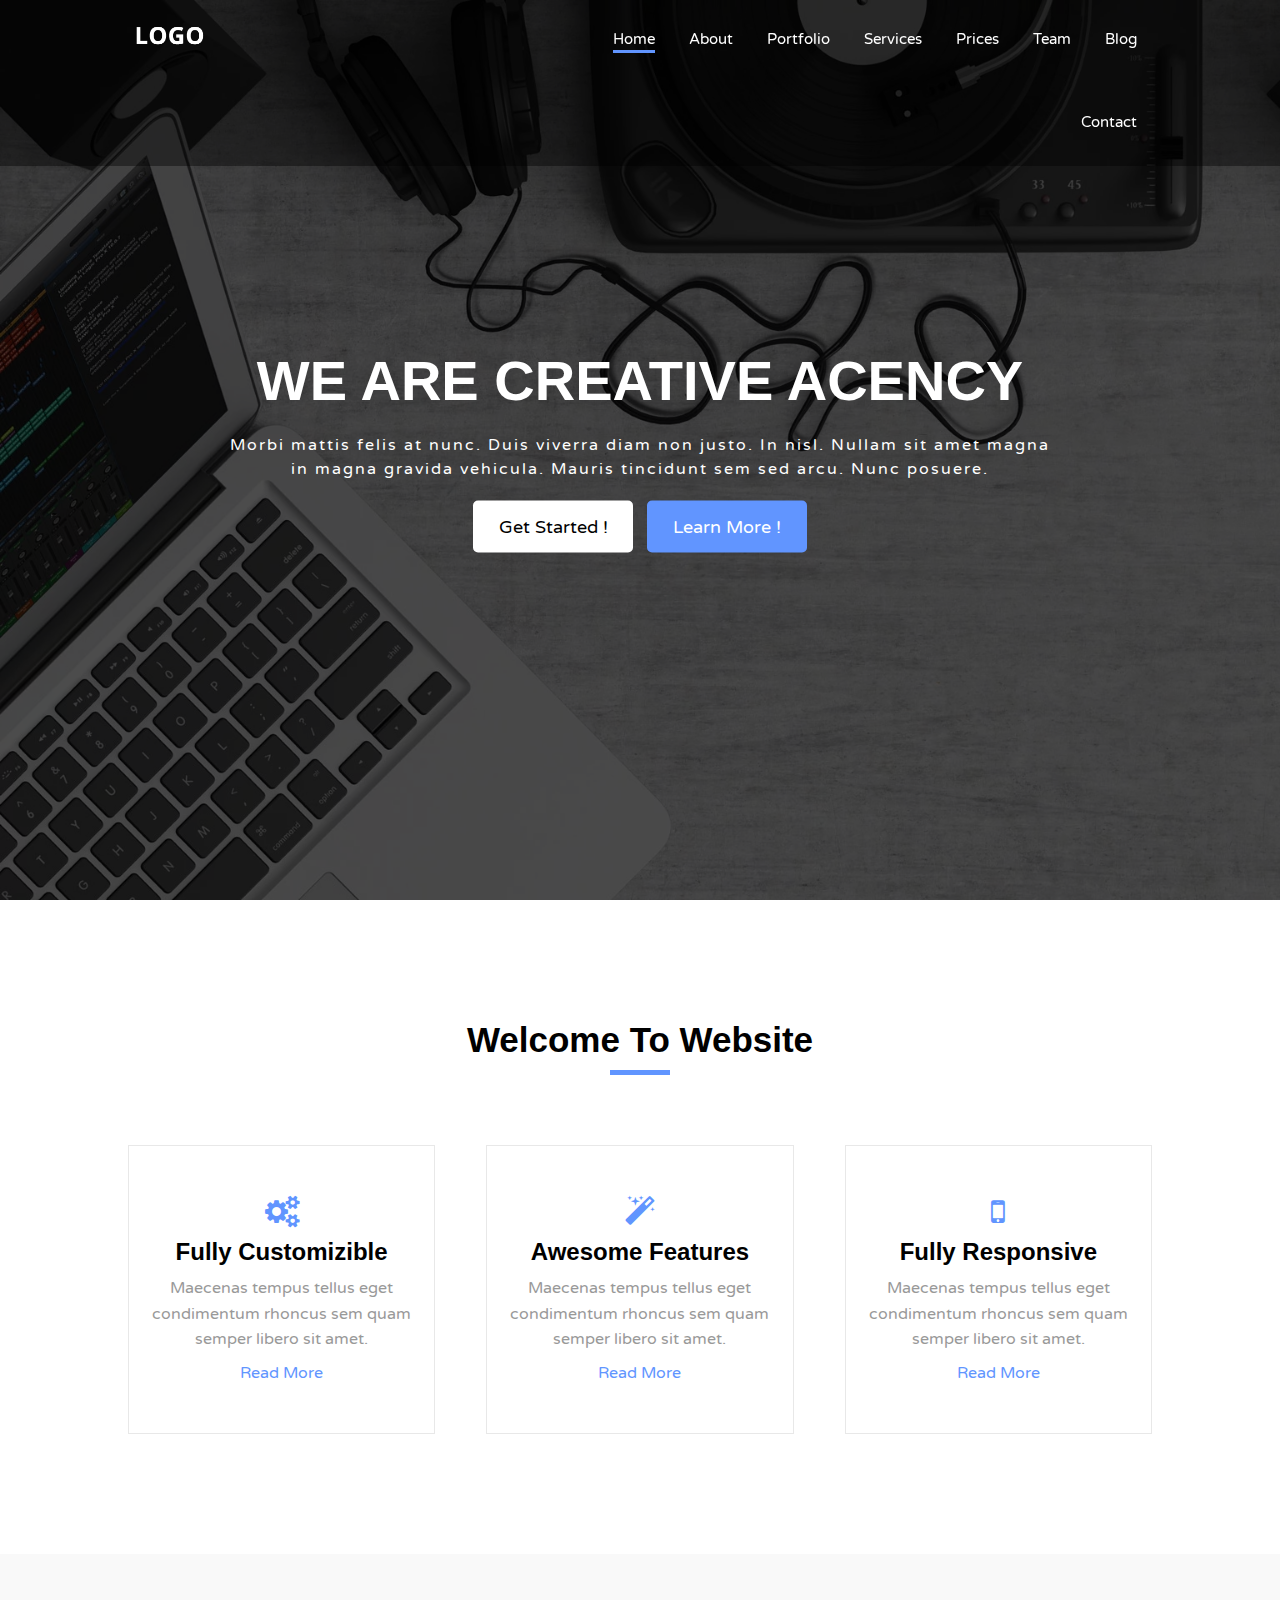
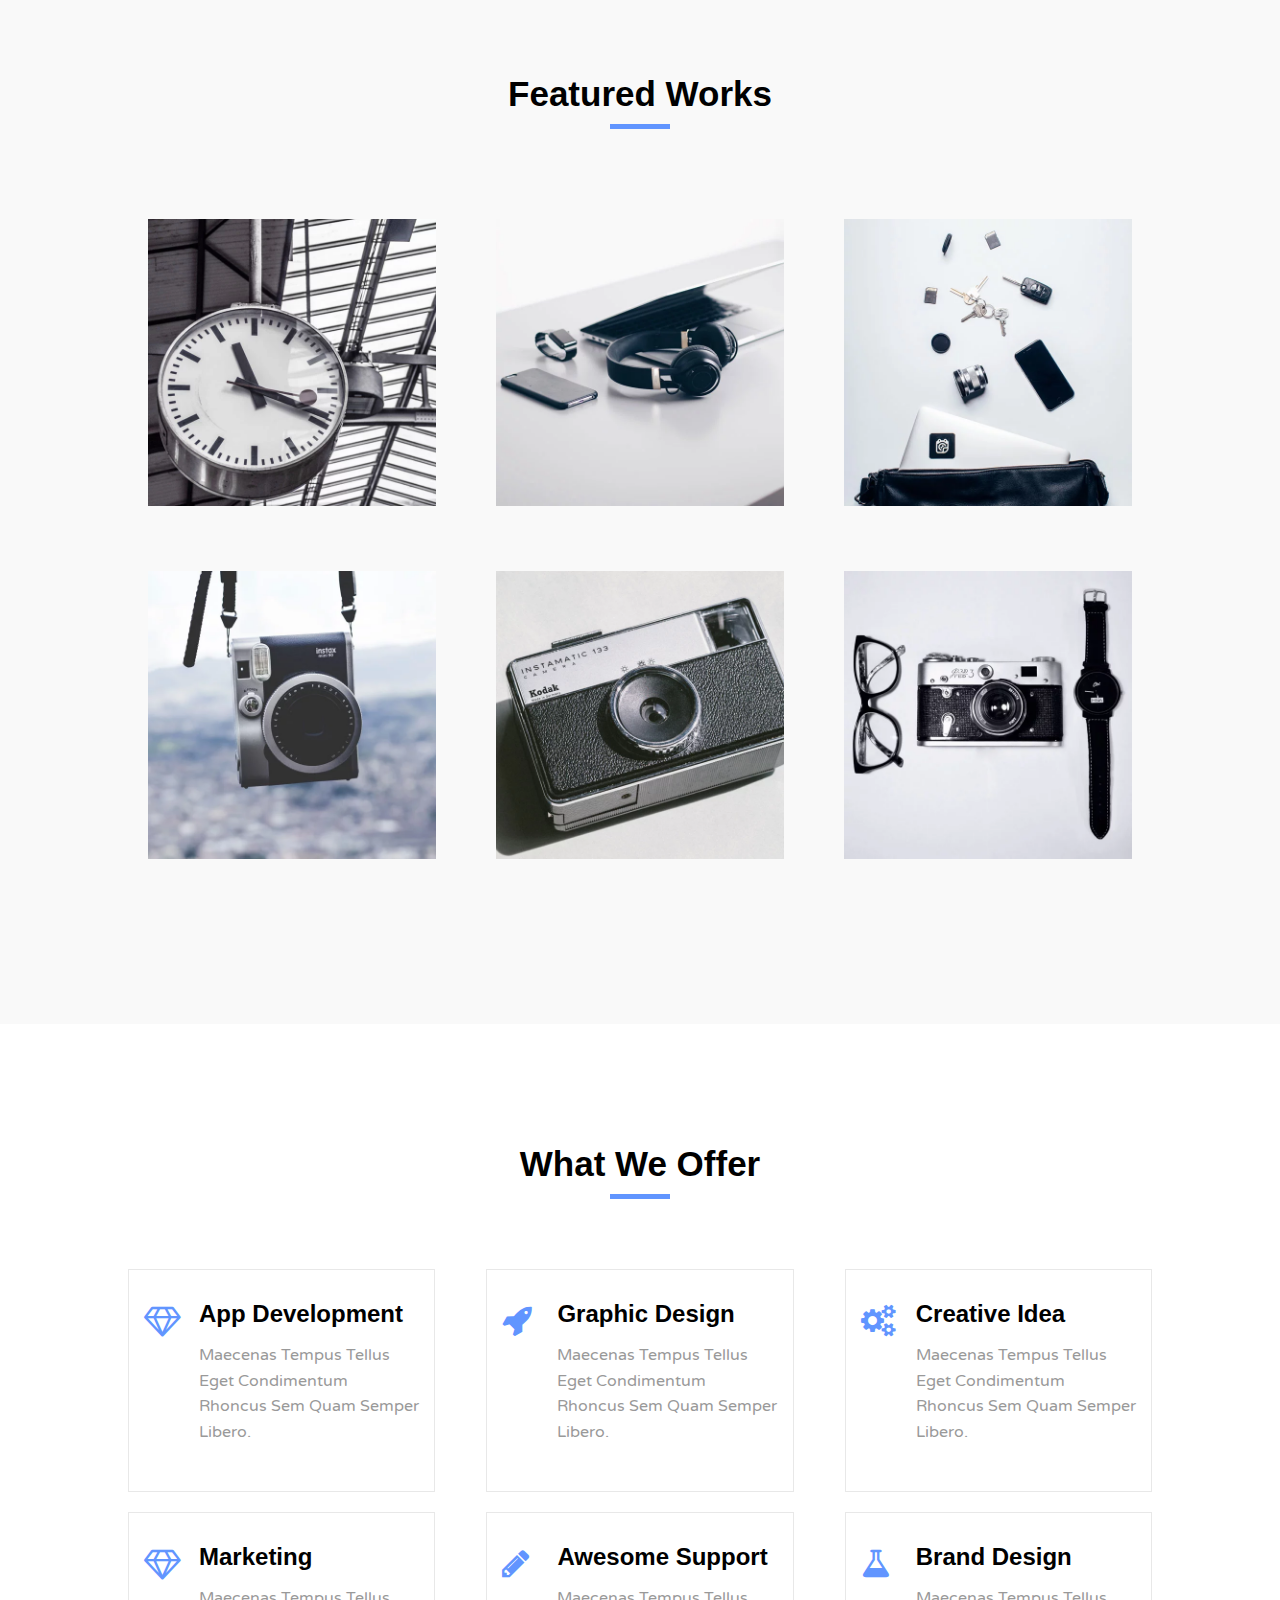
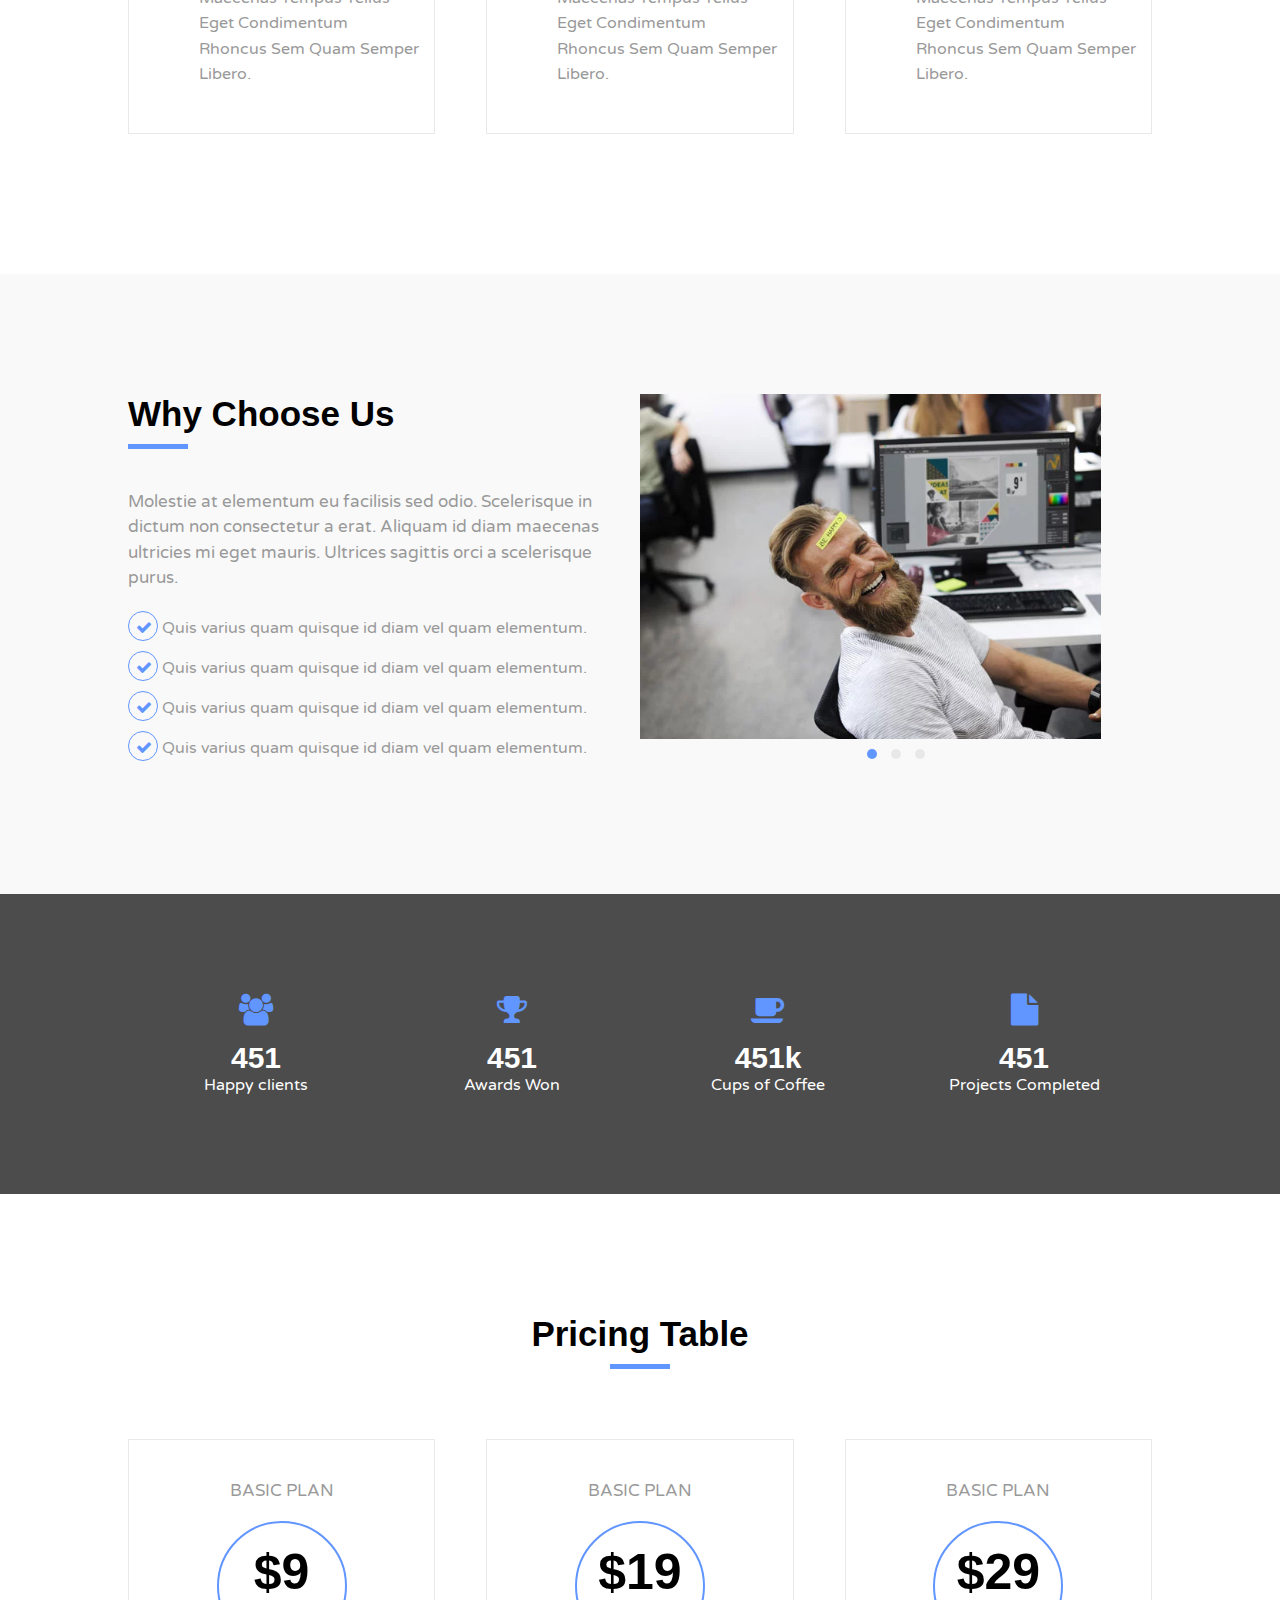
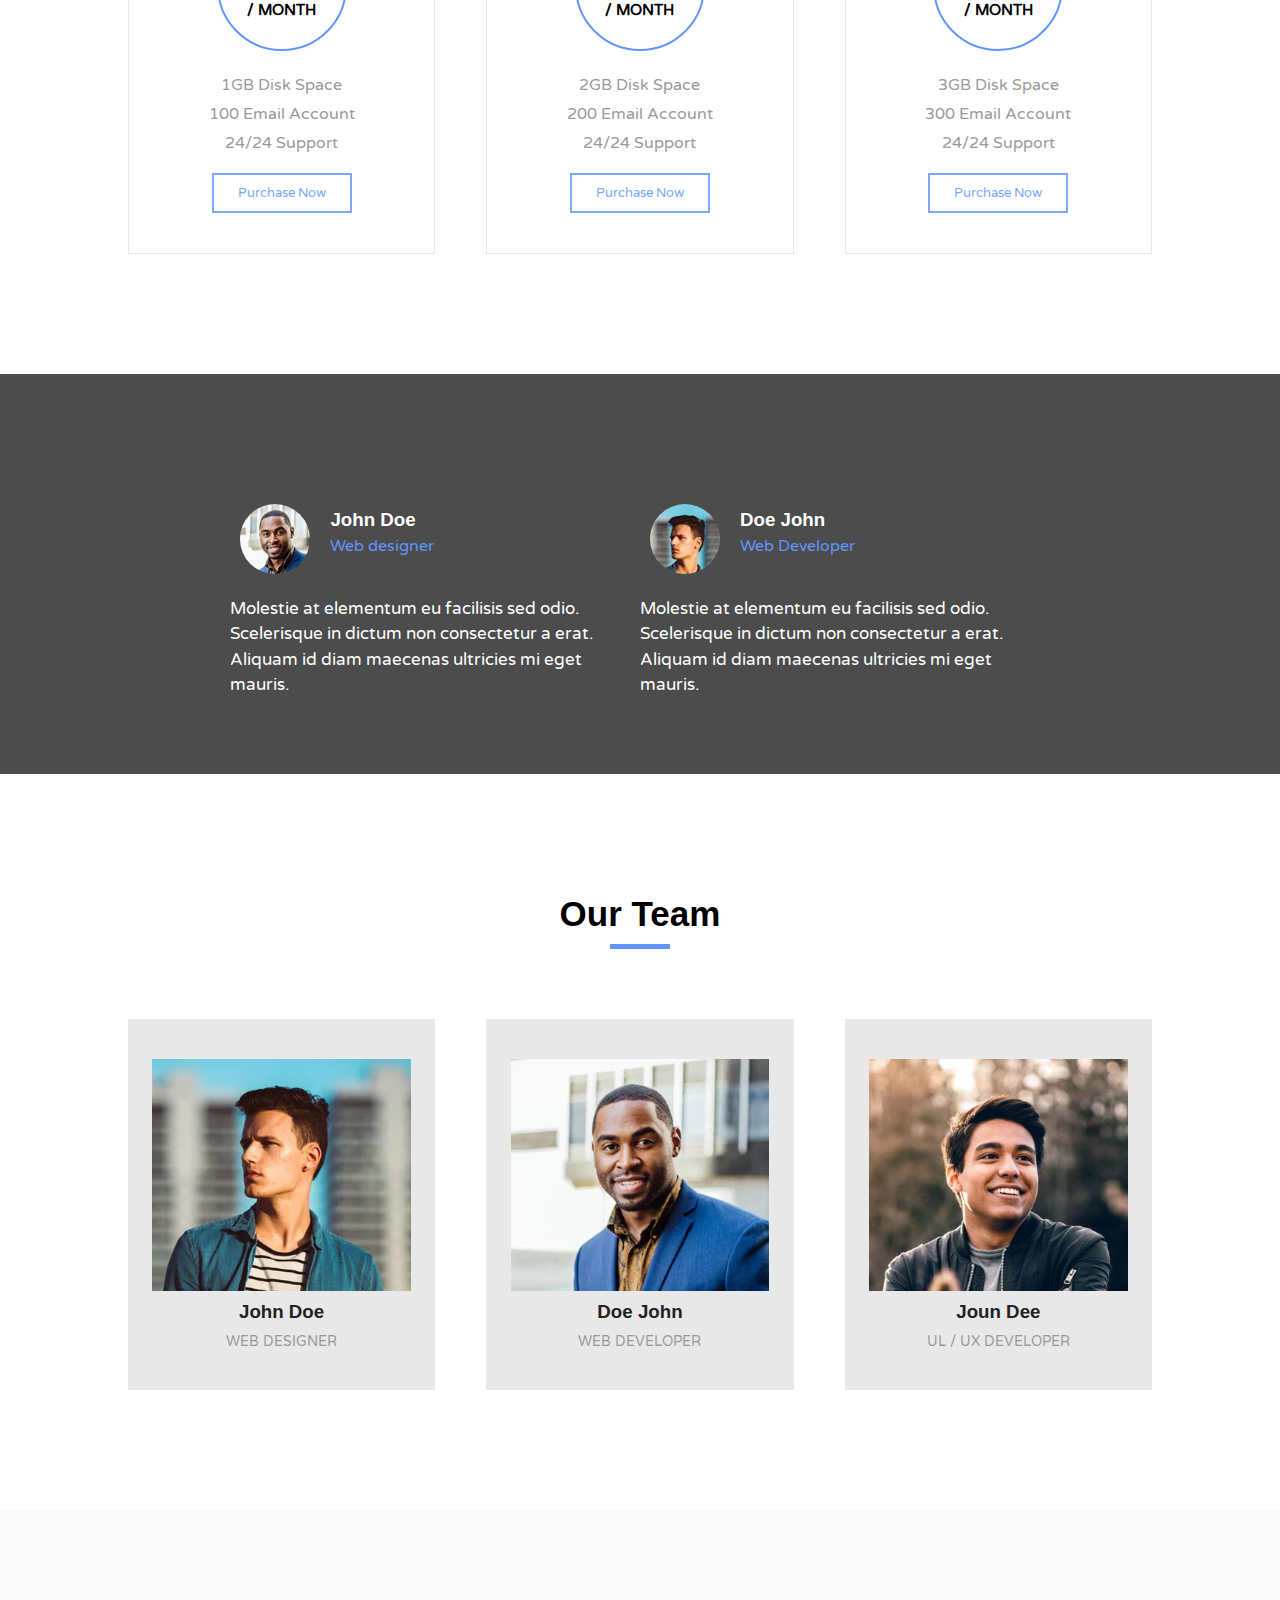
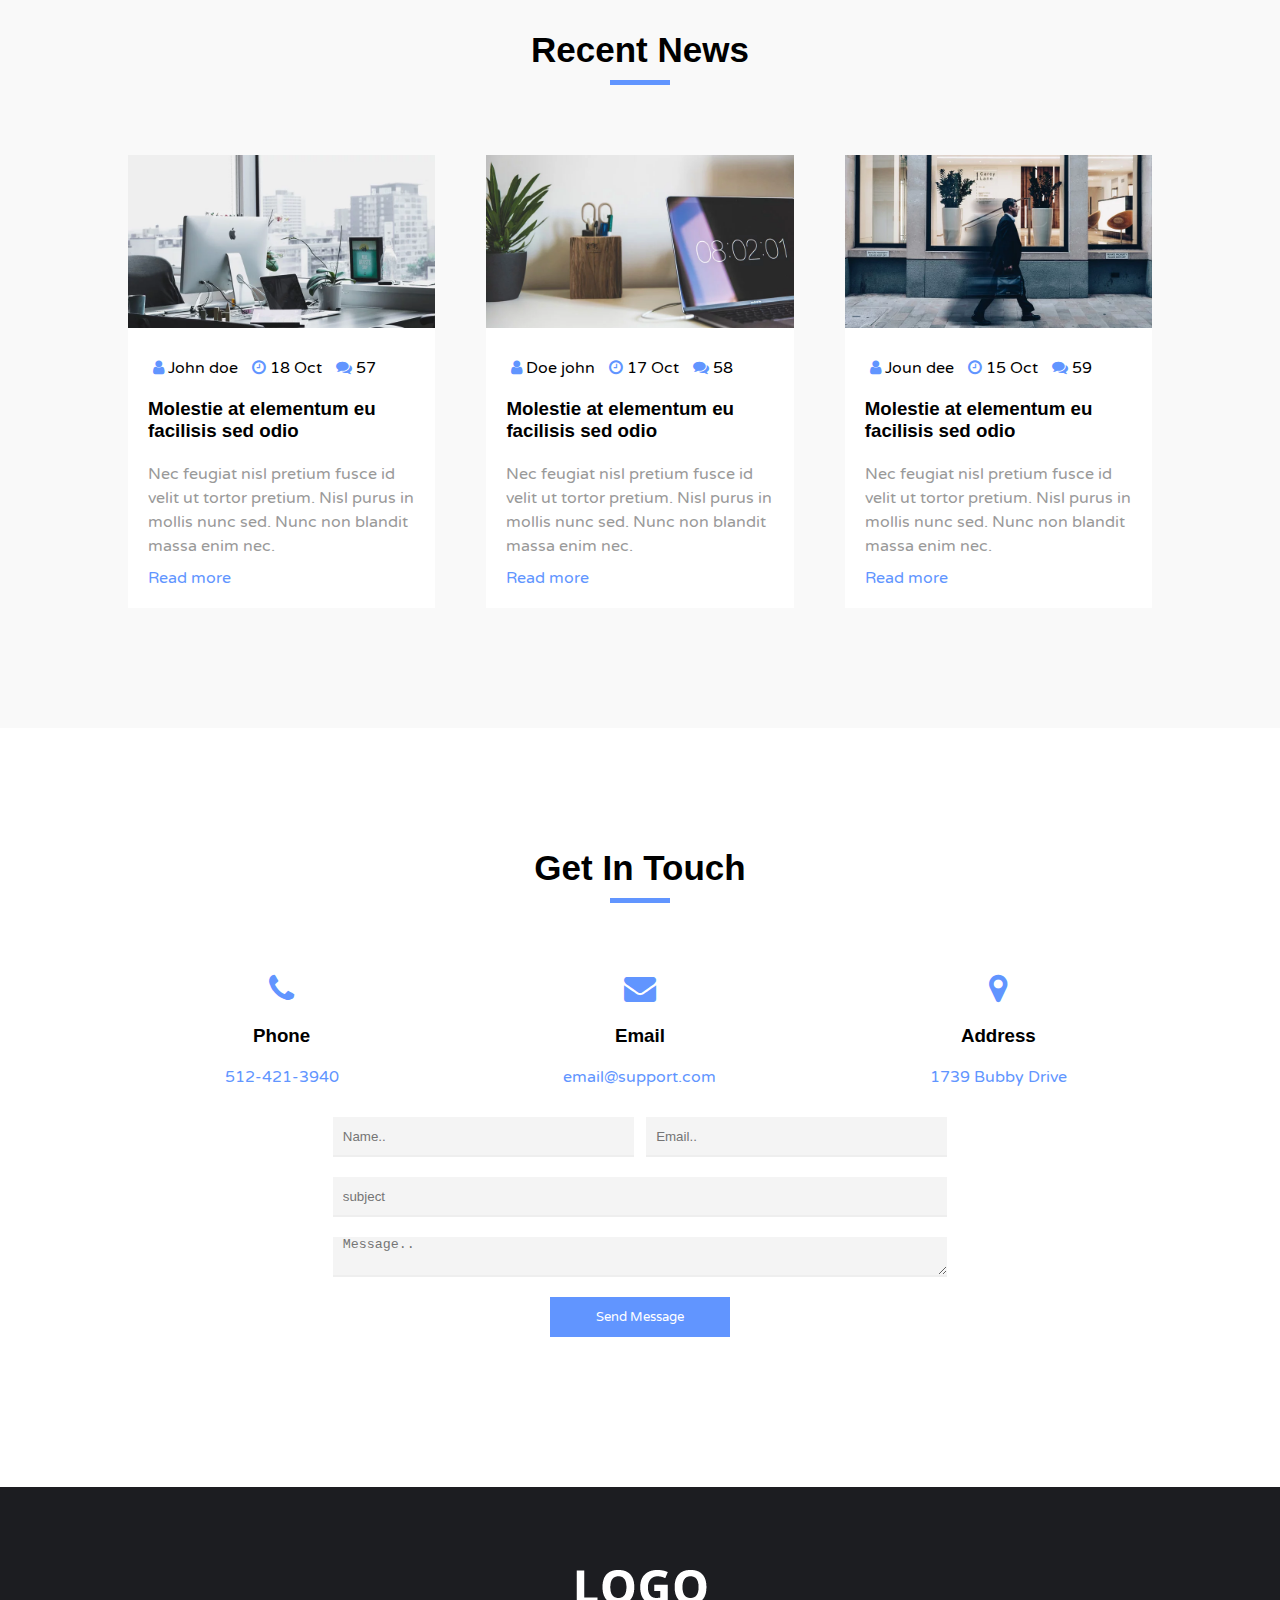
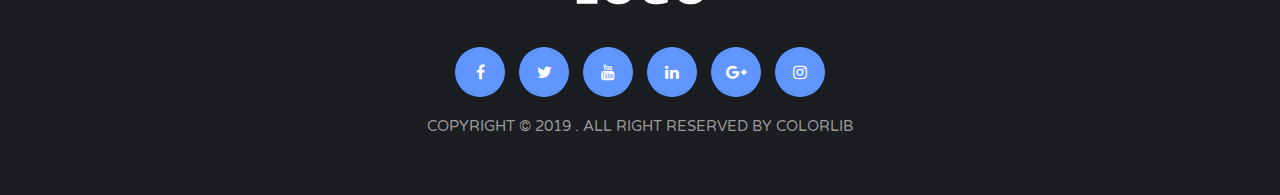
<file: index.html>
<html>
    <head>
        <meta charset="utf-8">
        <meta name="keywords" content="" />
        <meta name="description" content="" />
        <title> LOGO </title>

        <!-- Font -->
        <link href="https://fonts.googleapis.com/css?family=Varela+Round&display=swap" rel="stylesheet">
        
        <!-- Css Files -->
        <link rel="stylesheet" href="css/font-awesome.min.css">
        <link rel="stylesheet" href="css/service.css">
        <link rel="stylesheet" href="css/offer.css">
        <link rel="stylesheet" href="css/style.css">
        <link rel="stylesheet" href="css/utils.css">
    </head>

    <body>

        <!-- Header -->
        <div class="header">
            <div class="container">
                <div class="header-content">
                    <div class="logo">
                        <img src="images/logo-alt.webp" alt="Logo Image" draggable="false">
                    </div>
                    <ul class="nav">
                        <li class="dropdown"> <a href="#" class="active">Home</a>
                            <ul class="dropdown-menu">
                                <li> <a href="ultra.html">Ultra Profile</a> </li></ul></li>
                        <li> <a href="#1">About</a> </li>
                        <li> <a href="#2">Portfolio</a> </li>
                        <li> <a href="#3">Services</a> </li>
                        <li> <a href="#4">Prices</a> </li>
                        <li> <a href="#5">Team</a> </li>
                        <li> <a href="#6">Blog</a> </li>
                        <li> <a href="#7">Contact</a> </li>
                    </ul>
                    <div class="clear"></div>
                </div>
            </div>
        </div>

        <!-- Home Section -->
        <div class="home">
            <div class="overlay">
                <div class="home-content">

                    <h1 class="title"> we are creative acency </h1>
                    <p class="home-desc">
                        Morbi mattis felis at nunc. Duis viverra diam non justo. In nisl. Nullam sit amet magna in magna gravida vehicula. Mauris tincidunt sem sed arcu. Nunc posuere.
                    </p>
                    <button class="btn btn-start hover-opacity">Get Started !</button>
                    <button class="btn btn-learn hover-opacity">Learn More !</button>

                </div>
            </div>
        </div>

        <!-- About Section -->
        <div id="1" class="about pd-y">
            <div class="section-header mg-b-20 ">
                <h2 class="section-title mg-b-10">welcome to website</h2>
                <span class="line"></span>
            </div>

            <div class="container">
                <div class="about-content">
                    <div class="about-item ltr-effect">
                        <i class="icon fa fa-cogs fa-2x"></i>
                        <h2 class="about-item-title">fully customizible</h2>
                        <p class="about-item-desc">
                            Maecenas tempus tellus eget condimentum rhoncus sem quam semper libero sit amet.
                        </p>
                        <a href="#" class="about-item-link">read more</a>
                    </div>
                    <div class="about-item ltr-effect mg">
                        <i class="icon fa fa-magic fa-2x"></i>
                        <h2 class="about-item-title">awesome features</h2>
                        <p class="about-item-desc">
                            Maecenas tempus tellus eget condimentum rhoncus sem quam semper libero sit amet.
                        </p>
                        <a href="#" class="about-item-link">read more</a>
                    </div>
                    <div class="about-item ltr-effect">
                        <i class="icon fa fa-mobile fa-2x"></i>
                        <h2 class="about-item-title">fully responsive</h2>
                        <p class="about-item-desc">
                            Maecenas tempus tellus eget condimentum rhoncus sem quam semper libero sit amet.
                        </p>
                        <a href="#" class="about-item-link">read more</a>
                    </div>
                </div>
            </div>
        </div>

        <!-- Portfolio Section -->
        <div id="2" class="portfolio pd-y bg-gray">
            <div class="section-header mg-b-20 ">
                <h2 class="section-title mg-b-10">featured works</h2>
                <span class="line"></span>
            </div>

            <div class="container">
                <div class="portfolio-content">
                    <div class="portfolio-item">
                        <img src="images/work/work1.webp" alt="">

                        <div class="layer-content">
                            <div class="layer-info">
                                <span class="category">category</span>
                                <h3 class="layer-content-title">Lorem, ipsum dolor.</h3>
                                <a href="#"><i class="fa fa-edit"></i></a>
                                <a href="#"><i class="fa fa-search"></i></a>
                            </div>
                        </div>
                    </div>
                    <div class="portfolio-item mg">
                        <img src="images/work/work2.webp" alt="">
                        <div class="layer-content">
                            <div class="layer-info">
                                <span class="category">category</span>
                                <h3 class="layer-content-title">Lorem, ipsum dolor.</h3>
                                <a href="#"><i class="fa fa-edit"></i></a>
                                <a href="#"><i class="fa fa-search"></i></a>
                            </div>
                        </div>
                    </div>
                    <div class="portfolio-item">
                        <img src="images/work/work3.webp" alt="">
                        <div class="layer-content">
                            <div class="layer-info">
                                <span class="category">category</span>
                                <h3 class="layer-content-title">Lorem, ipsum dolor.</h3>
                                <a href="#"><i class="fa fa-edit"></i></a>
                                <a href="#"><i class="fa fa-search"></i></a>
                            </div>
                        </div>
                    </div>
                    <div class="portfolio-item">
                        <img src="images/work/work4.webp" alt="">
                        <div class="layer-content">
                            <div class="layer-info">
                                <span class="category">category</span>
                                <h3 class="layer-content-title">Lorem, ipsum dolor.</h3>
                                <a href="#"><i class="fa fa-edit"></i></a>
                                <a href="#"><i class="fa fa-search"></i></a>
                            </div>
                        </div>
                    </div>
                    <div class="portfolio-item mg">
                        <img src="images/work/work5.webp" alt="">
                        <div class="layer-content">
                            <div class="layer-info">
                                <span class="category">category</span>
                                <h3 class="layer-content-title">Lorem, ipsum dolor.</h3>
                                <a href="#"><i class="fa fa-edit"></i></a>
                                <a href="#"><i class="fa fa-search"></i></a>
                            </div>
                        </div>
                    </div>
                    <div class="portfolio-item">
                        <img src="images/work/work6.webp" alt="">
                        <div class="layer-content">
                            <div class="layer-info">
                                <span class="category">category</span>
                                <h3 class="layer-content-title">Lorem, ipsum dolor.</h3>
                                <a href="#"><i class="fa fa-edit"></i></a>
                                <a href="#"><i class="fa fa-search"></i></a>
                            </div>
                        </div>
                    </div>
                </div>
            </div>
        </div>

        <!-- Offer Section -->
        <div class="offer pd-y">
            <div class="section-header mg-b-20">
                <h2 class="section-title mg-b-10">what we offer</h2>
                <span class="line"></span>
            </div>
            <div class="container">
                <div class="offer-content">
                    <div class="offer-item ltr-effect">
                        <i class="icon fa fa-diamond fa-2x"></i>
                        <h2 class="offer-item-title">app development</h2>
                        <p class="offer-item-desc"> Maecenas tempus tellus eget condimentum rhoncus sem quam semper libero.</p>
                    </div>
                    <div class="offer-item mg ltr-effect">
                        <i class="icon fa fa-rocket fa-2x"></i>
                        <h2 class="offer-item-title">graphic design</h2>
                        <p class="offer-item-desc"> Maecenas tempus tellus eget condimentum rhoncus sem quam semper libero.</p>
                    </div>
                    <div class="offer-item ltr-effect">
                        <i class="icon fa fa-cogs fa-2x"></i>
                        <h2 class="offer-item-title">creative idea</h2>
                        <p class="offer-item-desc"> Maecenas tempus tellus eget condimentum rhoncus sem quam semper libero.</p>
                    </div>
                    <div class="offer-item ltr-effect">
                        <i class="icon fa fa-diamond fa-2x"></i>
                        <h2 class="offer-item-title">marketing</h2>
                        <p class="offer-item-desc"> Maecenas tempus tellus eget condimentum rhoncus sem quam semper libero.</p>
                    </div>
                    <div class="offer-item mg ltr-effect">
                        <i class="icon fa fa-pencil fa-2x"></i>
                        <h2 class="offer-item-title">awesome support</h2>
                        <p class="offer-item-desc"> Maecenas tempus tellus eget condimentum rhoncus sem quam semper libero.</p>
                    </div>
                    <div class="offer-item ltr-effect">
                        <i class="icon fa fa-flask fa-2x"></i>
                        <h2 class="offer-item-title">brand design</h2>
                        <p class="offer-item-desc"> Maecenas tempus tellus eget condimentum rhoncus sem quam semper libero.</p>
                    </div>
                </div>
            </div>
        </div>

        <!-- Services Section -->
        <div id="3" class="service pd-y bg-gray">
            <div class="container">
                <div class="service-item">
                    <div class="section-header mg-b-20 ">
                        <h2 class="section-title mg-b-10">Why Choose Us</h2>
                        <span class="line"></span>
                    </div>
                    <p class="service-item-desc">
                        Molestie at elementum eu facilisis sed odio. Scelerisque in dictum non consectetur a erat. Aliquam id diam maecenas ultricies mi eget mauris. Ultrices sagittis orci a scelerisque purus.
                    </p>
                    <ul class="service-list">
                        <li> <i class="fa fa-check fa-fw"></i>   Quis varius quam quisque id diam vel quam elementum.</li>
                        <li> <i class="fa fa-check fa-fw"></i>   Quis varius quam quisque id diam vel quam elementum.</li>
                        <li> <i class="fa fa-check fa-fw"></i>   Quis varius quam quisque id diam vel quam elementum.</li>
                        <li> <i class="fa fa-check fa-fw"></i>   Quis varius quam quisque id diam vel quam elementum.</li>
                    </ul> 
                </div>
                <div class="service-item">
                    <div class="service-item-img">
                        <img src="images/about/about1.webp" alt="">
                    </div>
                    <ul class="service-bollets">
                        <li class="active"></li>
                        <li></li>
                        <li></li>
                    </ul>
                </div>
                <div class="clear"></div>
            </div>
        </div>
        
        <!-- number Section -->
        <div class="numbers">
            <div class="overlay">
                <div class="container">
                    <div class="numbers-items">
                        <div class="number-item">
                            <i class="icon fa fa-users fa-2x"></i>
                            <h3 class="number-item-title"> 451 </h3>
                            <span class="number-item-text">Happy clients</span>
                        </div>
                        <div class="number-item">
                            <i class="icon fa fa-trophy fa-2x"></i>
                            <h3 class="number-item-title"> 451 </h3>
                            <span class="number-item-text">Awards Won</span>
                        </div>
                        <div class="number-item">
                            <i class="icon fa fa-coffee fa-2x"></i>
                            <h3 class="number-item-title"> 451k </h3>
                            <span class="number-item-text">Cups of Coffee</span>
                        </div>
                        <div class="number-item">
                            <i class="icon fa fa-file fa-2x"></i>
                            <h3 class="number-item-title"> 451 </h3>
                            <span class="number-item-text">Projects Completed</span>
                        </div>
                    </div>
                </div>
            </div>
        </div>

        <!-- Pricing section -->
        <div id="4" class="pricing pd-y">
            <div class="section-header mg-b-20 ">
                <h2 class="section-title mg-b-10">pricing table</h2>
                <span class="line"></span>
            </div>
            <div class="container">
                <div class="pricing-plans">
                    <div class="pricing-item tb-effect">
                        <span class="pricing-item-text">Basic Plan</span>
                        <div class="pricint-item-permonth">
                            <h3 class="doller">$9</h3>
                            <span class="month">/ month</span>
                        </div>
                        <ul class="pricing-list">
                            <li>1GB Disk Space</li>
                            <li>100 Email Account</li>
                            <li>24/24 Support</li>
                        </ul>
                        <button class="pricing-item-purchase">Purchase Now</button>
                    </div>
                    <div class="pricing-item mg tb-effect">
                        <span class="pricing-item-text">Basic Plan</span>
                        <div class="pricint-item-permonth">
                            <h3 class="doller">$19</h3>
                            <span class="month">/ month</span>
                        </div>
                        <ul class="pricing-list">
                            <li>2GB Disk Space</li>
                            <li>200 Email Account</li>
                            <li>24/24 Support</li>
                        </ul>
                        <button class="pricing-item-purchase">Purchase Now</button>
                    </div>
                    <div class="pricing-item tb-effect">
                        <span class="pricing-item-text">Basic Plan</span>
                        <div class="pricint-item-permonth">
                            <h3 class="doller">$29</h3>
                            <span class="month">/ month</span>
                        </div>
                        <ul class="pricing-list">
                            <li>3GB Disk Space</li>
                            <li>300 Email Account</li>
                            <li>24/24 Support</li>
                        </ul>
                        <button class="pricing-item-purchase">Purchase Now</button>
                    </div>
                </div>
            </div>
        </div>

        <!-- Testimonail Section -->
        <div class="testimonail">
            <div class="overlay">
                <div class="container">
                    <div class="testimonail-content">
                        <div class="testimonail-item">
                            <div class="testimonail-toplayer">
                                <img src="images/Testimonial/perso1.webp" alt="">
                                <h3>John Doe</h3>
                                <span>Web designer</span>
                            </div>
                            <p class="testimonail-desc">
                                Molestie at elementum eu facilisis sed odio. Scelerisque in dictum non consectetur a erat. Aliquam id diam maecenas ultricies mi eget mauris.
                            </p>
                        </div>
                        <div class="testimonail-item">
                            <div class="testimonail-toplayer">
                                <img src="images/Testimonial/perso2.webp" alt="">
                                <h3>Doe John</h3>
                                <span>Web Developer</span>
                            </div>
                            <p class="testimonail-desc">
                                Molestie at elementum eu facilisis sed odio. Scelerisque in dictum non consectetur a erat. Aliquam id diam maecenas ultricies mi eget mauris.
                            </p>
                        </div> 
                    </div> 
                </div> 
            </div> 
        </div>

        <!-- Team Section-->
        <div id="5" class="team pd-y">
            <div class="section-header mg-b-20 ">
                <h2 class="section-title mg-b-10">our team</h2>
                <span class="line"></span>
            </div> 
            <div class="container">
                <div class="team-content">
                    <div class="team-item tb-effect">
                        <div class="team-img">
                            <img src="images/team/team1.webp" alt="">
                            <div class="team-overlay">
                                <a href="#"> <i class="fa fa-facebook"></i> </a>
                                <a href="#"> <i class="fa fa-twitter"></i> </a>
                                <a href="#"> <i class="fa fa-linkedin"></i> </a>
                            </div>
                        </div>
                        <div class="team-info">
                            <h3 class="team-info-title">John Doe</h3>
                            <span class="team-info-text">Web Designer</span>
                        </div>
                    </div> 
                    <div class="team-item tb-effect mg">
                        <div class="team-img">
                            <img src="images/team/team2.webp" alt="">
                            <div class="team-overlay">
                                <a href="#"> <i class="fa fa-facebook"></i> </a>
                                <a href="#"> <i class="fa fa-twitter"></i> </a>
                                <a href="#"> <i class="fa fa-linkedin"></i> </a>
                            </div>
                        </div>
                        <div class="team-info">
                            <h3 class="team-info-title">Doe John</h3>
                            <span class="team-info-text">Web Developer</span>
                        </div>
                    </div> 
                    <div class="team-item tb-effect">
                        <div class="team-img">
                            <img src="images/team/team3.webp" alt="">
                            <div class="team-overlay">
                                <a href="#"> <i class="fa fa-facebook"></i> </a>
                                <a href="#"> <i class="fa fa-twitter"></i> </a>
                                <a href="#"> <i class="fa fa-linkedin"></i> </a>
                            </div>
                        </div>
                        <div class="team-info">
                            <h3 class="team-info-title">Joun Dee</h3>
                            <span class="team-info-text">UL / UX Developer</span>
                        </div>
                    </div> 
                </div> 
            </div> 
        </div> 

        <!-- Blog Section -->
        <div id="6" class="blog pd-y bg-gray">
            <div class="section-header mg-b-20 ">
                <h2 class="section-title mg-b-10">recent news</h2>
                <span class="line"></span>
            </div>

            <div class="container">
                <div class="blog-content">
                    <div class="blog-item">
                        <div class="blog-item-img">
                            <img src="images/blog/blog1.webp" alt="">
                        </div>
                        <div class="blog-info">
                            <ul class="blog-list">
                                <li>
                                    <i class="fa fa-user"></i>
                                    John doe
                                </li>
                                <li>
                                    <i class="fa fa-clock-o"></i>
                                    18 Oct
                                </li>
                                <li>
                                    <i class="fa fa-comments"></i>
                                    57
                                </li>
                            </ul>
                            <h3 class="blog-title">Molestie at elementum eu facilisis sed odio</h3>
                            <p class="blog-desc">Nec feugiat nisl pretium fusce id velit ut tortor pretium. Nisl purus in mollis nunc sed. Nunc non blandit massa enim nec.</p>
                            <a href="#" class="blog-link">Read more</a>
                        </div> 
                    </div> 
                    <div class="blog-item mg">
                        <div class="blog-item-img">
                            <img src="images/blog/blog2.webp" alt="">
                        </div>
                        <div class="blog-info">
                            <ul class="blog-list">
                                <li>
                                    <i class="fa fa-user"></i>
                                      Doe john
                                </li>
                                <li>
                                    <i class="fa fa-clock-o"></i>
                                    17 Oct
                                </li>
                                <li>
                                    <i class="fa fa-comments"></i>
                                    58
                                </li>
                            </ul> 
                            <h3 class="blog-title">Molestie at elementum eu facilisis sed odio</h3>
                            <p class="blog-desc">Nec feugiat nisl pretium fusce id velit ut tortor pretium. Nisl purus in mollis nunc sed. Nunc non blandit massa enim nec.</p>
                            <a href="#" class="blog-link">Read more</a>
                        </div>
                    </div> 
                    <div class="blog-item">
                        <div class="blog-item-img">
                            <img src="images/blog/blog3.webp" alt="">
                        </div>
                        <div class="blog-info">
                            <ul class="blog-list">
                                <li>
                                    <i class="fa fa-user"></i>
                                    Joun dee
                                </li>
                                <li>
                                    <i class="fa fa-clock-o"></i>
                                    15 Oct
                                </li>
                                <li>
                                    <i class="fa fa-comments"></i>
                                    59
                                </li>
                            </ul> 
                            <h3 class="blog-title">Molestie at elementum eu facilisis sed odio</h3>
                            <p class="blog-desc">Nec feugiat nisl pretium fusce id velit ut tortor pretium. Nisl purus in mollis nunc sed. Nunc non blandit massa enim nec.</p>
                            <a href="#" class="blog-link">Read more</a>
                        </div> 
                    </div> 
                </div> 
            </div> 
        </div> 

        <!-- Contact Section -->
        <div id="7" class="contact pd-y">
            <div class="section-header mg-b-20 ">
                <h2 class="section-title mg-b-10">Get In Touch</h2>
                <span class="line"></span>
            </div>
            <div class="container">
                <div class="getintouch-items">
                    <div class="item">
                        <i class="fa fa-phone fa-2x"></i>
                        <h3 class="item-title">Phone</h3>
                        <span class="item-text">512-421-3940</span>
                    </div>
                    <div class="item mg">
                        <i class="fa fa-envelope fa-2x"></i>
                        <h3 class="item-title">Email</h3>
                        <span class="item-text">email@support.com</span>
                    </div>
                    <div class="item">
                        <i class="fa fa-map-marker fa-2x"></i>
                        <h3 class="item-title">Address</h3>
                        <span class="item-text">1739 Bubby Drive</span>
                    </div>
                </div>
                <form action="">
                    <div class="two-inputs">
                        <input type="text" placeholder="Name..">
                        <input type="text" placeholder="Email..">
                    </div>
                    <input type="text" placeholder="subject">
                    <textarea cols="30" rows="10" placeholder="Message.."></textarea>
                    <input type="submit" value="Send Message">
                </form>
            </div>
        </div> 
        <!-- Footer Section -->
        <div class="footer">
            <img src="images/logo-alt.webp" alt="">
            <ul class="footer-links">
                <li><a href="#" class="hover-opacity"><i class="fa fa-facebook"></i></a></li>
                <li><a href="#" class="hover-opacity"><i class="fa fa-twitter"></i></a></li>
                <li><a href="#" class="hover-opacity"><i class="fa fa-youtube"></i></a></li>
                <li><a href="#" class="hover-opacity"><i class="fa fa-linkedin"></i></a></li>
                <li><a href="#" class="hover-opacity"><i class="fa fa-google-plus"></i></a></li>
                <li><a href="#" class="hover-opacity"><i class="fa fa-instagram"></i></a></li>
            </ul>
            <p class="copyright">copyright &copy; 2019 . all right reserved by colorlib</p>
        </div>
    </body>
</html>
</file>
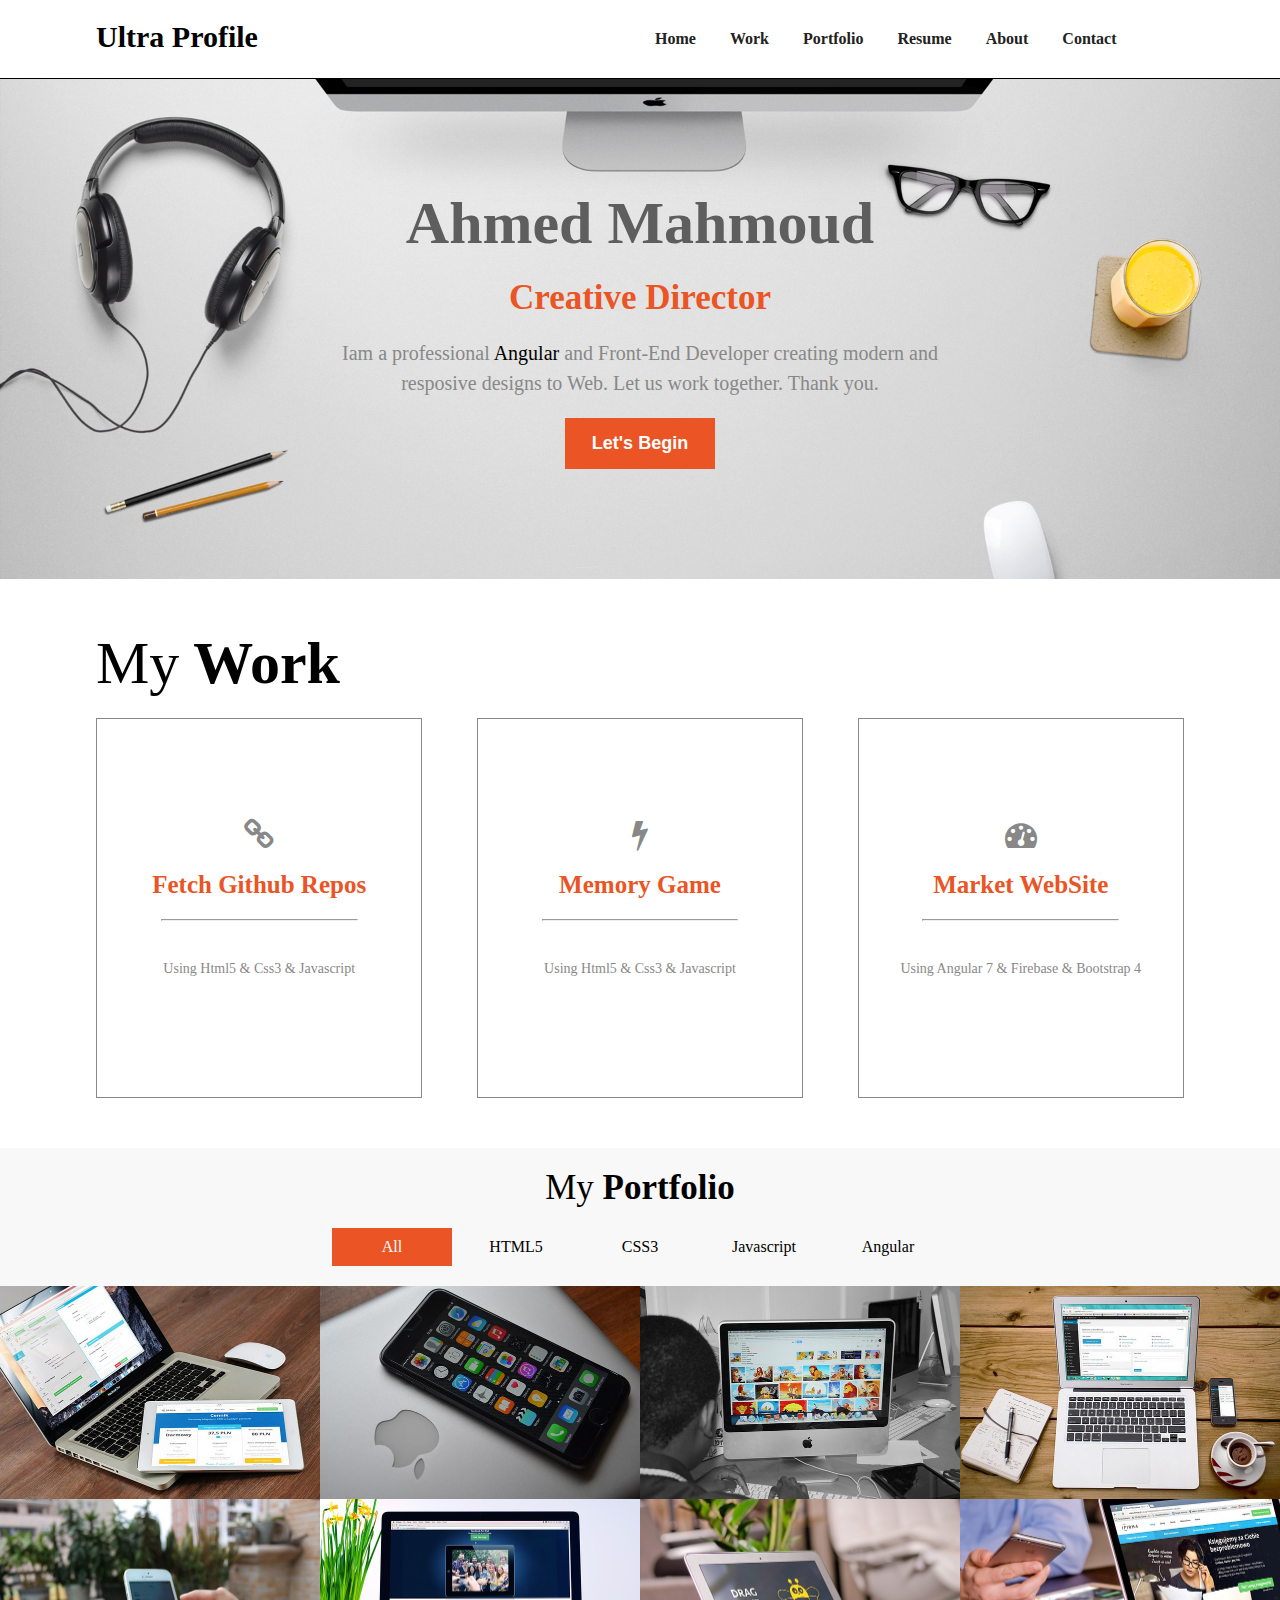
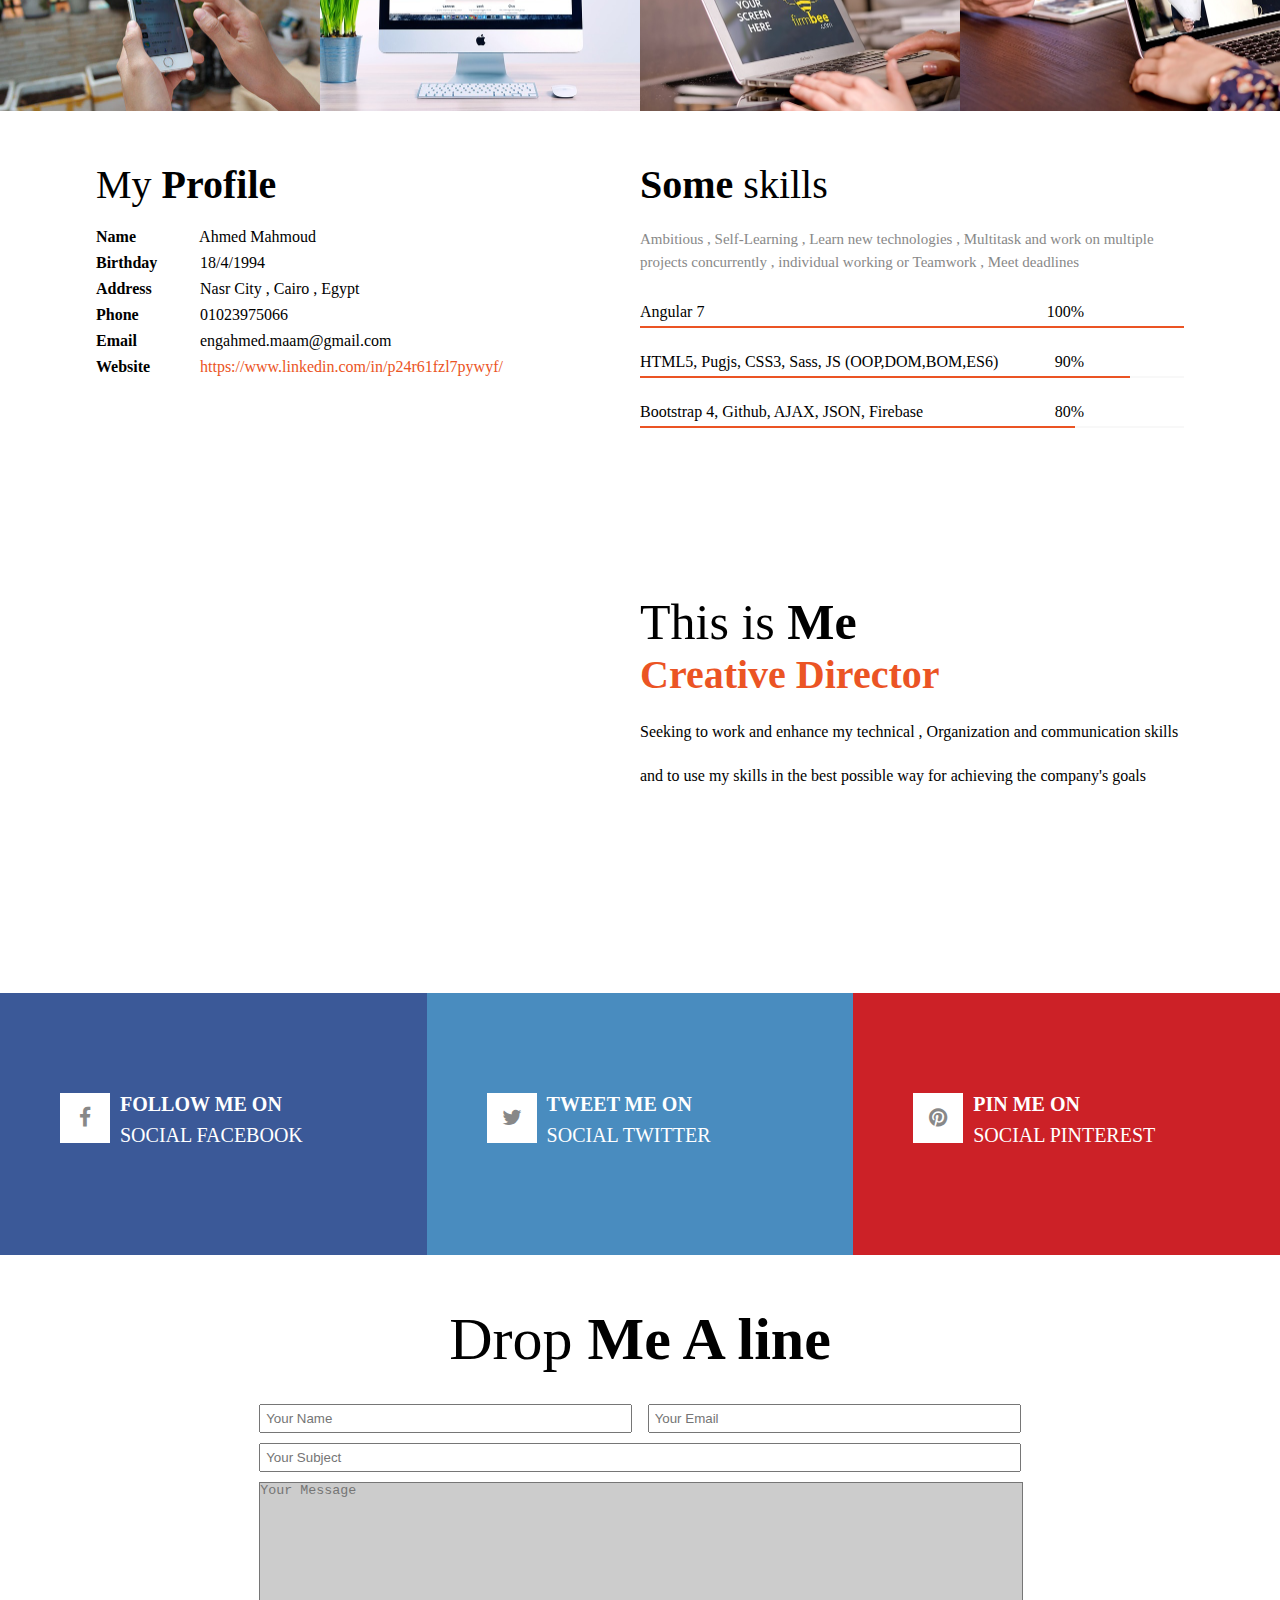
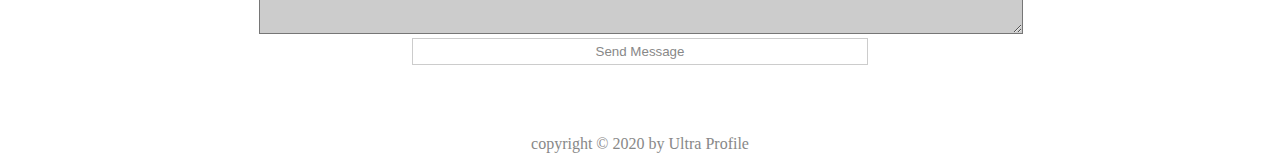
<file: ultra.html>
<!DOCTYPE html>
<html lang="en">
    <head>
        <meta charset="UTF-8">
        <title>Ultra Profile</title>
        <link rel="stylesheet" href="css/font-awesome.min.css">
        <link rel="stylesheet" href="css/style1.css">
    </head>
    <body>
        
        <!-- Navbar -->
        <div class="navbar">
            
            <div class="container">
                
                <div class="logo">
                    <h2 class="logo-text">Ultra Profile</h2>
                </div>
                
                <input type="checkbox" id="nav">
                <label for="nav"></label>
                
                <ul class="ul-list">
                    <li class="list-item"><a href="#1">Home</a></li>
                    <li class="list-item"><a href="#2">Work</a></li>
                    <li class="list-item"><a href="#3">Portfolio</a></li>
                    <li class="list-item"><a href="#4">Resume</a></li>
                    <li class="list-item"><a href="#5">About</a></li>
                    <li class="list-item"><a href="#6">Contact</a></li>
                </ul>
                
            </div>
            
        </div>
        
        <!-- Home -->
        <div id="1" class="home">
            <div class="container">
                <div class="home-information">
                    <h2 class="home-title margin-bottom">Ahmed Mahmoud</h2>
                    <h4 class="home-info">Creative Director</h4>
                    <p class="home-desc">
                        Iam a professional <span>Angular</span> and Front-End Developer creating modern and resposive designs to Web. Let us work together. Thank you. 
                    </p>
                    <button class="home-btn">Let's Begin</button>
                </div>
            </div>
        </div>
        
        <!-- Work -->
        <div id="2" class="work">
            <div class="container">
                <h2 class="work-title"><span>My</span> Work</h2>
                <div class="part first">
                    <i class="icon fa fa-chain fa-2x"></i>
                    <h4 class="part-title">Fetch Github Repos</h4>
                    <hr class="line">
                    <p class="part-desc">
                        Using Html5 & Css3 & Javascript
                    </p>
                </div>
                
                <div class="part">
                    <i class="icon fa fa-bolt fa-2x"></i>
                    <h4 class="part-title">Memory Game</h4>
                    <hr class="line">
                    <p class="part-desc">
                        Using Html5 & Css3 & Javascript
                    </p>
                </div>
                
                <div class="part last">
                    <i class="icon fa fa-tachometer fa-2x"></i>
                    <h4 class="part-title">Market WebSite</h4>
                    <hr class="line">
                    <p class="part-desc">
                        Using Angular 7 & Firebase & Bootstrap 4
                    </p>
                </div>
                
            </div>
        </div>
        
        <!-- Portfolio -->
        <div id="3" class="portfolio">
            <h2 class="portfolio-title"><span>My</span> Portfolio</h2>
            <ul class="portfolio-list">
                <li class="portfolio-item active">All</li>
                <li class="portfolio-item">HTML5</li>
                <li class="portfolio-item">CSS3</li>
                <li class="portfolio-item">Javascript</li>
                <li class="portfolio-item">Angular</li>
            </ul>
            
            <div class="box">
                
                <div>
                    <img src="images/Portfolio/portfolio-img1.jpg" alt="">
                    <p class="overlay">
                        <span>
                            <a style="text-decoration:none" href="https://github.com/engahmed17/Fetch-Github-Repos" target="_blank">Show Image</a>
                        </span>
                    </p>
                </div>
                
                <div>
                    <img src="images/Portfolio/portfolio-img2.jpg" alt="">
                    <p class="overlay">
                        <span>
                            <a style="text-decoration:none" href="https://engahmed17.github.io/Fetch-Github-Repos/" target="_blank">Show Image</a>
                        </span>
                    </p>
                </div>
                
                <div>
                    <img src="images/Portfolio/portfolio-img3.jpg" alt="">
                    <p class="overlay">
                        <span>
                            <a style="text-decoration:none" href="https://github.com/engahmed17/Memory-Game" target="_blank">Show Image</a>
                        </span>
                    </p>
                </div>
                
                <div>
                    <img src="images/Portfolio/portfolio-img4.jpg" alt="">
                    <p class="overlay">
                        <span>
                            <a style="text-decoration:none" href="https://engahmed17.github.io/Memory-Game/" target="_blank">Show Image</a>
                        </span>
                    </p>
                </div>
                
                <div>
                    <img src="images/Portfolio/portfolio-img5.jpg" alt="">
                    <p class="overlay">
                        <span>
                            <a style="text-decoration:none" href="https://github.com/engahmed17/task-manager" target="_blank">Show Image</a>
                        </span>
                    </p>
                </div>
                
                <div>
                    <img src="images/Portfolio/portfolio-img6.jpg" alt="">
                    <p class="overlay">
                        <span>
                            <a style="text-decoration:none" href="https://task-manager-6ecaf.web.app/" target="_blank">Show Image</a>
                        </span>
                    </p>
                </div>
                
                <div>
                    <img src="images/Portfolio/portfolio-img7.jpg" alt="">
                    <p class="overlay">
                        <span>
                            <a style="text-decoration:none" href="https://github.com/engahmed17/Market" target="_blank">Show Image</a>
                        </span>
                    </p>
                </div>
                
                <div>
                    <img src="images/Portfolio/portfolio-img8.jpg" alt="">
                    <p class="overlay">
                        <span>
                           <a style="text-decoration:none" href="https://market-a89fc.web.app/" target="_blank">Show Image</a>
                        </span>
                    </p>
                </div>
                
            </div>
            
        </div>
        
        <!-- porfile_skills -->
        <div id="4" class="profile_skills">
            <div class="container">
                <div class="profile">
                    <h2 class="profile-title"><span>My </span>Profile</h2>
                    <ul class="profile-list">
                        <li class="profile-item">
                            <span>Name</span>
                            Ahmed Mahmoud
                        </li>
                        <li class="profile-item">
                            <span>Birthday</span>
                            18/4/1994
                        </li>
                        <li class="profile-item">
                            <span>Address</span>
                            Nasr City , Cairo , Egypt
                        </li>
                        <li class="profile-item">
                            <span>Phone</span>
                            01023975066
                        </li>
                        <li class="profile-item">
                            <span>Email</span>
                            engahmed.maam@gmail.com
                        </li>
                        <li class="profile-item">
                            <span>Website</span>
                            <span class="web">https://www.linkedin.com/in/p24r61fzl7pywyf/</span>
                        </li>
                    </ul>
                </div>
                
                <div class="skills">
                    <h2 class="skills-title">Some <span>skills</span></h2>
                    <p class="skills-desc">
                        Ambitious , Self-Learning , Learn new technologies , Multitask and work on multiple projects concurrently , individual working or Teamwork , Meet deadlines
                    </p>
                    <div class="bar">
                        <span class="title">Angular 7</span>
                        <span class="perc">100%</span>
                        <div class="parent">
                            <span class="sp1"></span>
                        </div>
                    </div>
                    
                    <div class="bar">
                        <span class="title">HTML5, Pugjs, CSS3, Sass, JS (OOP,DOM,BOM,ES6)</span>
                        <span class="perc">90%</span>
                        <div class="parent">
                            <span class="sp2"></span>
                        </div>
                    </div>
                    
                    <div class="bar">
                        <span class="title">Bootstrap 4, Github, AJAX, JSON, Firebase</span>
                        <span class="perc">80%</span>
                        <div class="parent">
                            <span class="sp3"></span>
                        </div>
                    </div>
                </div>
                
            </div>
        </div>
        
        <!-- creative -->
        <div id="5" class="creative">
            <div class="container">
                <div class="creative-info">
                    <h2 class="info-title"><span>This is</span> Me</h2>
                    <h4 class="info-dir">Creative Director</h4>
                    <p class="info-desc">
                        Seeking to work and enhance my technical , Organization and communication skills</p>
                    <p class="info-desc">
                        and to use my skills in the best possible way for achieving the company's goals</p>
                </div>
            </div>
        </div>
        
        <div class="social-media">
            
            <div class="social face">
                <i class="icon fa fa-facebook fa-lg"></i>
                <p>
                    <span class="info1">Follow Me on</span>
                    <span class="info2">Social Facebook</span>
                </p>
            </div>
            
            <div class="social twitter">
                <i class="icon fa fa-twitter fa-lg"></i>
                <p>
                    <span class="info1">Tweet Me on</span>
                    <span class="info2">Social twitter</span>
                </p>
            </div>
            
            <div class="social pin">
                <i class="icon fa fa-pinterest fa-lg"></i>
                <p>
                    <span class="info1">Pin Me on</span>
                    <span class="info2">Social Pinterest</span>
                </p>
            </div>
        </div>
        
        <!-- Drop -->
        <div id="6" class="drop">
            <div class="container">
                <h2 class="drop-title"><span>Drop </span>Me A line</h2>
                <form action="">
                    <div class="form-input">
                        <input type="text" placeholder="Your Name">
                        <input type="email" placeholder="Your Email">
                    </div>
                    <input type="text" class="sub" placeholder="Your Subject">
                    <textarea cols="30" rows="10" placeholder="Your Message"></textarea>
                    <input type="submit" value="Send Message">
                </form>
            </div>
        </div>
        
        <!-- Footer -->
        <div class="footer">
            <p> copyright &copy; 2020 by Ultra Profile </p>
        </div>
    </body>
</html>
</file>
<file: css/service.css>
/* Service Section */
.service-item {
    width: 50%;
    float: left;
}

.service-item .section-header {
    text-align: left
}

.service-item .section-header .line {
    margin: 0 0 40px 0 
}

.service-item-desc {
    padding-right: 20px;
    color: #999;
    line-height: 1.5;
    font-size: 17px;
    margin-bottom: 20px;
}

.service-list {
    list-style: none
}

.service-list li {
    margin-bottom: 10px;
    color: #999
}

.service-list li i {
    border: 1px solid var(--mainColor);
    color: var(--mainColor);
    width: 30px;
    height: 30px;
    padding: 7px;
    border-radius: 50%;
}

.service-item-img img {
    width: 90%;
}

.service-bollets {
    list-style: none;
    text-align: center
}

.service-bollets li {
    width: 10px;
    height: 10px;
    display: inline-block;
    background-color: #e8e8e8;
    margin: 10px 5px;
    border-radius: 50%;
}

.service-bollets li.active {
    background-color: var(--mainColor) 
}

.service-bollets li:hover {
    background-color: var(--mainColor) 
}
</file>
<file: css/offer.css>
/* Offer Section */
.offer {

}

.offer-content {
    overflow: hidden;
}

.offer-item {
    width: 30%;
    float: left;
    margin-bottom: 20px;
    border: 1px solid #e8e8e8;
    padding: 30px 15px 30px 70px;
    position: relative
}

.offer-item.mg {
    margin: 0 5%;
}

.offer-item .icon {
    position: absolute;
    left: 15px;
    top: 35px;
    color: var(--mainColor)
}

.offer-item-title {
    text-transform: capitalize;
    margin-bottom: 15px;
    transition: color 0.5s;
}

.offer-item-desc {
    text-transform: capitalize;
    margin-bottom: 15px;
    line-height: 1.6;
    color: #999
}

.offer-item:hover .offer-item-title {
    color: #fff;
}
</file>
<file: css/style.css>
/* Common styles */
.overlay {
    position: absolute;
    width: 100%;
    height: 100%;
    top: 0;
    left: 0;
    background-color: rgba(0,0,0,0.7) 
}

.hover-opacity {
    transition: opacity .5s
}

.hover-opacity:hover {
    opacity: 0.8;
}

.ltr-effect ,
.tb-effect {
    position: relative;
}

.ltr-effect:after, .tb-effect:after {
    position: absolute;
    content: "";
    top: 0;
    left: 0;
    right: 0;
    bottom: 0;
    background: #333;
    z-index: -1;
}

.ltr-effect:after {
    width: 0;
    transition: width 0.5s
}

.tb-effect:after {
    height: 0;
    transition: height 0.5s
}

.ltr-effect:hover:after {
    width: 100%
}

.tb-effect:hover:after {
    height: 100%
}

/* General Css Styles */
* {
    margin: 0;
    padding: 0;
    box-sizing: border-box;
}

:root {
    --mainColor : #6195ff;
    --grayColor : #999;
    --whiteColor: #fff;

}

.container {
    width: 80%;
    margin: auto;
}

body {
    font-family: 'Varela Round', sans-serif;
}

.clear {
    clear: both;
}

h1 , h2, h3, h4, h5, h6 {
    font-family: montserrat,sans-serif
}

button {
    font-family: inherit
}

ul {
    list-style: none;
}

a {
    text-decoration: none
}

.pd-y {
    padding: 120px 0
}

.section-header {
    text-align: center;
}

.section-header .section-title {
    font-size: 35px;
    text-transform: capitalize;
}

.section-header .line {
    display: block;
    height: 5px;
    width: 60px;
    margin: 0  auto 70px auto;
    background-color: var(--mainColor); 
}

/* 3- Sections Styles */
.header {
    position: fixed;
    width: 100%;
    z-index: 10;
    background: rgba(0,0,0,0.4);
}

.header .logo {
    width: 40%;
    float: left;
}

.header .logo img {
    width: 20%;
    margin-top: 15px;
}

.header .nav {
    width: 60%;
    float: left;
    list-style: none;
    text-align: right;
}

.header .nav > li {
    display: inline-block;
    text-align: right;
}

.header .nav > li > a {
    color: #fff;
    font-size: 15px;
    display: block;
    padding: 30px 15px;
}

.header .nav > li > a.active:after,
.header .nav > li > a:after {
    content: "";
    display: block;
    height: 3px;
    margin-top:2px;
    background-color: var(--mainColor);
    transition: width 0.5s;
}

.header .nav > li > a.active:after {
    width: 100%;
} 

.header .nav > li > a:after {
    width: 0;
} 

.header .nav > li > a:hover:after {
    width: 100%;
}

.dropdown {
    position: relative;
}

.dropdown-menu {
    position: absolute;
    background: var(--mainColor);
    width: 150px;
    text-align: center;
    left: -50%;
    top: 70%;
    opacity: 0;
    visibility: hidden;
    transition: opacity 0.5s
}

.dropdown-menu a {
    color: #fff;
    display: block;
    padding: 10px;
}

.dropdown:hover .dropdown-menu {
    opacity: 1;
    visibility: visible;
}

/* Home Section */
.home {
    height: 100vh;
    background-image: url(../images/background/background1.webp);
    background-size: cover;
    position: relative;
}

.home-content {
    position: absolute;
    width: 65%;
    top: 50%;
    left: 50%;
    transform: translate(-50%,-50%);
    text-align: center;
}

.home .title {
    color: #fff;
    font-size: 3.5rem;
    text-transform: uppercase
}

.home .home-desc {
    margin: 20px 0;
    color: #fff;
    letter-spacing: 2px;
    line-height: 1.5
}

.home .btn {
    min-width: 160px;
    padding: 15px 0;
    border-radius: 5px;
    border: 0;
    cursor: pointer;
    font-size: 18px;
}

.home .btn-start {
    margin-right: 10px;
    background-color: #fff;
}

.home .btn-learn {
    background-color: var(--mainColor);
    color: #fff;
}

.about-content {
    overflow: hidden;
}

.about-item {
    width: 30%;
    float: left;
    text-align: center;
    border: 1px solid #e8e8e8;
    padding: 50px 20px
}

.about-item:hover .about-item-title {
    color: #fff
}

.about-item.mg {
    margin: 0 5%
}

.about-item .icon {
    color: var(--mainColor);
    margin-bottom: 10px;
}

.about-item-title {
    text-transform: capitalize;
    margin-bottom: 10px;
    transition: color 0.5s
} 

.about-item-desc {
    line-height: 1.6;
    margin-bottom: 10px;
    color: #999
}

.about-item-link {
    color: var(--mainColor);
    text-transform: capitalize
}

/* Portfolio Section */

.portfolio-content {
    overflow: hidden;
}

.portfolio-item {
    width: 32%;
    float: left;
    margin-bottom: 25px;
    position: relative;
    padding: 20px
}

.portfolio-item .layer-content {
    position: absolute;
    top: 0;
    left: 0;
    width: 100%;
    height: 100%;
    background-color: rgba(0,0,0,0.5);
    opacity: 0; 
    visibility: hidden;
    transition: opacity 0.2s
}

.portfolio-item:hover .layer-content {
    opacity: 1;
    visibility: visible;
}

.layer-content .layer-info {
    position: absolute;
    left: 50%;
    top: 50%;
    width: 80%;
    text-align: center;
    transform: translate(-50%,-50%) 
}

.layer-content .category {
    color: var(--mainColor);
    text-transform: uppercase;
    display: block;
    margin-bottom: 5px;
    position: relative;
    top: 10px;
    opacity: 0;
    transition: top 0.5s, opacity 0.5s;
    transition-delay: .2s
}

.layer-content-title {
    font-size: 20px;
    color: #fff;
    margin-bottom: 10px;
    position: relative;
    top: 10px;
    opacity: 0;
    transition: top 0.5s, opacity 0.5s;
    transition-delay: 0.3s
}

.layer-content a {
    color: #fff;
    position: relative;
    top: 10px;
    opacity: 0;
    transition: top 0.5s, opacity 0.5s;
    transition-delay: 0.3s
}

.layer-content a i {
    display: inline-block;
    width: 40px;
    height: 40px;
    line-height: 40px;
    background-color: var(--mainColor);
}

.portfolio-item:hover .layer-content-title,
.portfolio-item:hover .layer-content a,
.portfolio-item:hover .layer-content .category {
    top: 0;
    opacity: 1;
    visibility: visible
}

.portfolio-item.mg {
    margin: 0 2%
}

.portfolio-item img {
    width: 100%;
}


/* numbers Section */
.numbers {
    position: relative;
    background-image: url("../images/background/background2.webp") ;
    background-size: cover ;
    background-attachment:fixed ;
    height: 300px;
}

.numbers-items {
    overflow: hidden;
    padding: 100px 0;
}

.number-item {
    width: 25%;
    float: left;
    text-align: center;
}

.number-item .icon {
    color: var(--mainColor);
    margin-bottom: 15px;
}

.number-item-title {
    font-weight: bold;
    font-size: 30px;
    color: #fff;;
}

.number-item-text {
    color: #fff;
}
/* Prices Section */

.pricing-plans {
    overflow: hidden;
}

.pricing-item {
    width: 30%;
    float: left;
    padding: 40px 15px;
    border: 1px solid #e8e8e8;
    text-align: center;
}

.pricing-item.mg {
    margin: 0 5%;
}

.pricing-item-text {
    text-transform: uppercase;
    font-size: 17px;
    color:#999;
    transition: color 0.5s;
}

.pricint-item-permonth {
    width: 130px;
    height: 130px;
    transition: color 0.5s;
    padding: 20px 0;
    margin: 20px auto;
    border: 2px solid var(--mainColor);
    border-radius: 50%;
}

.pricint-item-permonth .doller {
    font-size: 50px;
}

.pricint-item-permonth .month {
    text-transform: uppercase;
    font-weight: bold;
    font-size: 15px;
}

.pricing-list {
    list-style: none;
}

.pricing-list li {
    color: #999;
    line-height: 1.8;
}

.pricing-item-purchase {
    background: none;
    border: 0;
    display: block;
    width: 140px;
    border: 2px solid #7ba7ff;
    padding: 10px;
    margin: 15px auto 0 auto;
    color: #7ba7ff;
}

.pricing-item:hover .pricint-item-permonth {
    color: #fff;
}

.pricing-item:hover .pricing-item-text {
    color: var(--mainColor);
}

/*testimonail section */
.testimonail {
    position: relative;
    background-image: url(../images/background/background3.webp);
    background-attachment: fixed ;
    height: 400px;;
}

.testimonail-content {
    overflow: hidden;
    padding: 120px 0;
    width: 80%;
    margin: auto;
}

.testimonail-item {
    width: 50%;
    float: left;
    color: #fff;
}

.testimonail-item .testimonail-toplayer {
    padding: 10px 2px 40px 100px;
    position: relative;
}

.testimonail-item .testimonail-toplayer img {
    position: absolute;
    left: 10px;
    top: 10px;
    border-radius: 50%;
}

.testimonail-item .testimonail-toplayer h3 {
    margin: 5px 0;
}

.testimonail-item .testimonail-toplayer span {
    color: var(--mainColor);
}

.testimonail-desc {
    line-height: 1.5;
    font-size: 17px;
}
/* Team Section */

.team-content {
    overflow: hidden;
}

.team-item {
    width: 30%;
    float: left;
    background: #e8e8e8;
    padding: 40px 10px;
    text-align: center;
}

.team-item.mg {
    margin: 0 5%;
}

.team-item .team-img {
    width: 90%;
    margin:auto;
    position: relative;
}

.team-overlay {
    position: absolute;
    top: 0;
    left: 0;
    right: 0;
    bottom: 0;
    background: rgba(0,0,0,0.5);
    opacity: 0;
    visibility: hidden;
}

.team-overlay a {
    display: block;
    width: 40px;
    height: 40px;
    background: #7ba7ff;
    color: #fff;
    margin-left: auto;
}

.team-overlay a i {
    line-height: 40px;
}

.team-item .team-img img{
    width: 100%;
}

.team-item .team-info-title {
    color: #222;
    margin: 10px 0;
    transition: color 0.5s;
}

.team-item .team-info-text {
    color: #999;
    text-transform: uppercase;
    font-size: 14px;
    transition: color 0.5s;
}

.team-item:hover .team-overlay {
    visibility: visible;
    opacity: 1
}

.team-item.tb-effect {
    z-index: 1;
}

.team-item:hover .team-info-title {
    color: #fff;
}

.team-item:hover .team-info-text {
    color: var(--mainColor);
}

/* Blog Page */

.blog-content {
    overflow: hidden;
}

.blog-item {
    width: 30%;
    float: left;
    background: #fff;
}

.blog-item.mg {
    margin: 0 5%;
}

.blog-item-img img {
    width: 100%;
}

.blog-info {
    padding: 20px;
}

.blog-list {
    list-style: none;
    margin: 10px 0;
}

.blog-list li{
    display: inline-block;
    margin: 0 5px
}

.blog-list li i {
    color: var(--mainColor);
}

.blog-title {
    font-weight: bold;
    margin: 20px 0;
}

.blog-desc {
    color: #999;
    margin-bottom: 10px;
    line-height: 1.5;
}

.blog-link {
    color: var(--mainColor);
}
/* Contact Section */

.getintouch-items {
    overflow: hidden;
    margin-bottom : 20px;
}

.getintouch-items .item {
    width: 30%;
    float: left;
    text-align: center
}

.getintouch-items .item.mg {
    margin: 0 5%
}

.getintouch-items .item i {
    color: var(--mainColor)
}

.getintouch-items .item-title {
    font-weight: bold;
    margin: 20px 0;
}

.getintouch-items .item-text {
    color: var(--mainColor)
}

.contact form {
    width: 60%;
    margin:30px auto
}

.contact form input, .contact form textarea{
    width: 100%;
    box-sizing: border-box;
    height: 40px;
    border: 0;
    background: #f4f4f4;
    border-bottom: 2px solid #eee;
    color: #354052;
    padding: 0 10px;
    margin-bottom: 20px;
}

.contact form .two-inputs {
    overflow: hidden
}

.contact form .two-inputs input {
    width: 49%;
    float: left
}

.contact form .two-inputs input:last-child{
    margin-left: 2%
}

.contact form input[type=submit] {
    width: 180px;
    padding: 10px;
    background: var(--mainColor);
    color: #fff;
    border: 0;
    cursor: pointer;
    margin: auto;
    display:block;
    font-family: inherit;
}

/* Footer Section */
.footer {
    background: #1c1d21;
    text-align: center;
    padding: 60px 0
}

.footer-links {
    list-style: none;
    margin: 20px 0;
}

.footer-links li {
    display: inline-block;
}

.footer-links li a {
    display: block;
    width: 50px;
    height: 50px;
    background: var(--mainColor);
    color: #fff;
    margin: 0 5px;
    border-radius: 50%;
}

.footer-links li a i {
    line-height: 50px;
}

.footer .copyright {
    color: #999;
    font-size: 15px;
    text-transform: uppercase;
}
</file>
<file: css/utils.css>
.mg-b-5 {
    margin-bottom: 5px ;
}

.mg-b-10 {
    margin-bottom: 10px ;
}

.mg-b-15 {
    margin-bottom: 15px ;
}

.mg-b-20 {
    margin-bottom: 20px ;
}

.mg-b-25 {
    margin-bottom: 25px ;
}

.uppercase {
    text-transform: uppercase;
}

.capitalize {
    text-transform: capitalize;
}

.float-left {
    float: left;
}

.overflow-hidden {
    overflow: hidden;
}

.bg-gray {
    background: #f9f9f9;
}
</file>
<file: css/style1.css>
/* Public Styles */

* , *:after , *:before {
    margin: 0;
    padding: 0;
}

body {
    font-family: lucida sans ;
}

.container {
    width: 85%;
    margin: auto;
}

.margin-bottom {
    margin-bottom: 20px
}

/* Navbar Styles */

.navbar {
    padding: 20px 0;
    overflow: hidden;
    background: #fff;
    position: relative;
    border-bottom: 1px solid #000
}

.navbar .logo {
    width: 50%;
    float: left;
}

.navbar .logo .logo-text{
    font-size: 30px;
    font-weight: bold
}

.navbar input , .navbar label {
    position: absolute;
    top: 13px;
    right: 25px;
}

.navbar input {
    display: none
}

.navbar label {
    display: block;
    width: 15px;
    height: 15px;
    background: url('../images/Navbar/open.png') no-repeat ;
    background-size: cover;
    padding: 20px;
    cursor: pointer;
}

.navbar input:checked ~ .ul-list {
    display: block;
}

.navbar input:checked ~ label {
    background: url('../images/Navbar/close.png') no-repeat ;
    background-size: cover;
}

.navbar .ul-list {
    width: 50%;
    float: left;
    list-style: none;
}

.navbar .ul-list .list-item {
    display: inline-block;
}

.navbar .ul-list .list-item a {
    display: block;
    color: #222;
    text-decoration: none;
    padding: 10px 15px;
    font-weight: bold;
}

.navbar .ul-list .list-item a:hover {
    color: #eb5424
}

/* Media for Navbar Style */ 

@media (min-width : 992px) {
    .navbar label {
        display: none
    }
}

@media (max-width : 991px) {
    .navbar .logo {
        width: 100%;
        float: none;
    }
    
    .navbar .ul-list {
        width: 100%;
        float:  none;
        margin-top: 20px;
        display: none
    }
    
    .navbar .ul-list .list-item {
        display: block;
        text-align: center;
    }
}

/* Home Styles */
.home {
    height: 500px;
    background: url('../images/Home/home-bg.jpg');
    background-size: cover;
    background-position: center;
    text-align: center;
    position: relative;
}

.home .home-information {
    position: absolute;
    top: 50%;
    left: 50%;
    transform: translate(-50%,-50%)
}

.home .home-information .home-title {
    font-size: 60px;
    font-weight: bold;
    color: #5e5e5e;
}

.home .home-information .home-info {
    font-size: 35px;
    color: #eb5424;
    margin-bottom: 20px;
}

.home .home-information .home-desc {
    font-size: 20px;
    line-height: 1.5;
    color: #888;
    margin-bottom: 20px
}

.home .home-information .home-desc span {
    color: #000
}

.home .home-information .home-btn {
    background: #eb5424;
    color: #fff;
    font-size: 18px;
    width: 150px;
    border: 0;
    padding: 15px;
    cursor: pointer;
    font-weight: bold
}

.home .home-information .home-btn:hover {
    background: #fff;
    color: #eb5424
}

@media (max-width:768px) {
    .home .home-information .home-title {
        font-size: 40px;
        color: #fff
    }
    
    .home .home-information .home-info {
        font-size: 20px
    }
    
    .home .home-information .home-desc {
        font-size: 15px
    }
}

@media (max-width:575px) {
    .home .home-information .home-title {
        font-size: 30px;
    }
}

/* Work Styles */
.work {
    height: auto;
    padding: 50px 0;
    overflow: hidden;
    background: #fff
}

.work .work-title {
    font-size: 60px; 
}

.work .work-title span {
    font-weight: normal
}

.work .part {
    margin-top: 20px;
    width: 30%;
    float: left;
    height: auto;
    padding: 100px 0;
    border: 1px solid #888;
    box-sizing: border-box;
    text-align: center;
    margin-left: 5%
}

.work .first {
    margin-left: 0
}

.work .part .icon {
    color: #888;
    margin-bottom: 20px
}

.work .part .part-title {
    font-size: 25px;
    color: #eb5424;
    margin-bottom: 20px
}

.work .part .line {
    width: 60%;
    margin: auto;
    margin-bottom: 20px
}

.work .part .part-desc {
    font-size: 14px;
    color: #888;
    padding: 20px
}

@media (max-width: 575px) {
    .work .part {
        width: 100%;
        float: none;
        margin-left: 0
        
    }
}

@media (min-width: 576px )and (max-width:768px) {
    .work .part {
        width: 47%;
    }
    
    .work .last {
        margin-left: 0
    }
}

/* Portfolio Styles */

.portfolio {
    background: #f8f8f8;
    padding-top: 20px; 
    overflow: hidden;
}

.portfolio .portfolio-title {
    text-align: center;
    font-size: 35px
}

.portfolio .portfolio-title span {
    font-weight: normal
}

.portfolio .portfolio-list {
    list-style: none;
    text-align: center;
    margin: 20px 0
}

.portfolio .portfolio-list .portfolio-item {
    display: inline-block;
    width: 100px;
    padding: 10px
}

.portfolio .portfolio-list .portfolio-item.active {
    background: #eb5424;
    color: #fff
}

.box div {
    width: 25%;
    float: left;
    font-size: 0;
    position: relative;
}

.box div img {
    width: 100%
}

.box div .overlay {
    position: absolute;
    top: 0;
    left: 0;
    bottom: 0;
    right: 0;
    background: rgba(235,84,36 , 0.5);
    font-size: 15px;
    opacity: 0
}

.box div .overlay span{
    position: absolute;
    top: 50%;
    left: 50%;
    transform: translate(-50%,-50%);
    background: #fff;
    display: block;
    padding: 10px 20px;
    cursor: pointer;
    border: 2px solid #eb5424;
}

.box div:hover .overlay {
    opacity: 1
}

@media (max-width:575px) {
    .portfolio .portfolio-list .portfolio-item {
        display: block;
        margin: auto
    }
    
    .box div {
        width: 100%;
    }
}

@media (min-width:576px) and (max-width : 768px ){
    .box div {
        width: 50%;
    }
}


/* Profile + Skills Styles */

.profile_skills {
    padding: 50px 0;
    overflow: hidden;
}

.profile_skills .profile {
    width: 50%;
    float: left;
}

.profile_skills .profile .profile-list {
    list-style: none
}

.profile_skills .profile .profile-list .profile-item {
    margin-bottom: 8px
}

.profile_skills .profile .profile-list .profile-item span{
    display: inline-block;
    width: 100px;
    font-weight: bold
}

.profile_skills .profile .profile-list .profile-item span.web {
    font-weight: normal;
    color: #eb5424
}

.profile_skills .skills {
    width: 50%;
    float: left;
}

.profile_skills .skills .skills-desc {
    font-size: 15px;
    color: #888;
    line-height: 1.5;
    margin-bottom: 20px
}

.profile_skills .skills .bar {
    overflow: hidden;
    padding: 10px 0;
    margin-bottom: 10px
}

.profile_skills .skills .bar .title {
    float: left;
}

.profile_skills .skills .bar .perc {
    float: right;
    margin-right: 100px
}

.profile_skills .skills .bar .parent {
    height: 2px;
    clear: both;
    background: #f8f8f8;
    position: relative;
    top: 5px
}

.profile_skills .skills .bar .parent span {
    background: #eb5424;
    position: absolute;
    display: block;
    top: 0;
    left: 0;
    bottom: 0
}

.profile_skills .skills .bar .parent span.sp1 {
    width: 100%;
}

.profile_skills .skills .bar .parent span.sp2 {
    width: 90%;
}

.profile_skills .skills .bar .parent span.sp3 {
    width: 80%;
}

.profile_skills .profile .profile-title,
.profile_skills .skills .skills-title{
    font-size: 40px; 
    margin-bottom: 20px
}

.profile_skills .profile .profile-title span,
.profile_skills .skills .skills-title span{
    font-weight: normal;
}

@media (max-width:768px) {
    .profile_skills .profile , 
    .profile_skills .skills {
        width: 100%;
        float: none
    }
    .profile_skills .profile {
        margin-bottom: 20px
    }
}

/* Creative Styles */

.creative {
    height: 500px;
    background: url('../images/creative/about-bg.jpg');
    background-size: cover;
    background-position: center;
    background-attachment: fixed
}

.creative .creative-info {
    padding-top: 100px;
    width: 50%;
    float: right;
}

.creative .creative-info .info-title {
    font-weight: bold;
    font-size: 50px
}

.creative .creative-info .info-title span {
    font-weight: normal
}

.creative .creative-info .info-dir {
    font-size: 40px;
    color: #eb5424;
    margin-bottom: 20px
}

.creative .creative-info .info-desc {
    color: #000;
    margin-bottom: 15px;
    line-height: 1.8
}

.creative .creative-info .info-desc a {
    text-decoration: none
}

@media (max-width:991px) {
    .creative {
        height: auto
    }
    .creative .creative-info {
        width: 100%;
        padding-top: 10px;
        float: none
    }
    
    .creative .creative-info .info-dir {
        font-size: 30px
    }
}

/* Socail Styles */

.social-media {
    height: auto;
    overflow: hidden
}

.social-media .social {
    width: 33.33%;
    float: left;
    box-sizing: border-box;
    padding: 100px 0 100px 60px
}


.social-media .social.face {
    background: #3b5998;
}

.social-media .social.twitter {
    background: #498cbf;
}

.social-media .social.pin {
    background: #cc2127;
}

.social-media .social .icon {
    width: 50px;
    height: 50px;
    background: #fff;
    text-align: center;
    line-height: 50px;
    color: #888;
    float: left;
    margin-right: 10px
}

.social-media .social p {
    font-weight: bold;
    text-transform: uppercase;
    font-size: 20px;
    color: #fff
}

.social-media .social p span {
    display: block;
    margin-bottom: 8px
}

.social-media .social p span.info2 {
    font-weight: normal
}

@media (max-width:991px) {
    .social-media .social {
        width: 100%;
        float: none;
    }
}

/* Drop Styles */

.drop {
    padding: 50px 0;
    text-align: center
}

.drop .drop-title {
    font-size: 60px;
    margin-bottom: 30px
}

.drop .drop-title span {
    font-weight: normal
}

.drop form {
    width: 70%;
    margin: auto;
}

.drop form input {
    box-sizing: border-box;
    outline: 0;
    padding: 5px;
    margin-bottom: 10px
}

.drop form .form-input {
    overflow: hidden
}

.drop form .form-input input {
    width: 49%;
}

.drop form .form-input input[type=text] {
    float: left
}

.drop form .form-input input[type=email] {
    float: right
}

.drop form input.sub {
    width: 100%;
}

.drop form textarea {
    width: 100%;
    outline: 0;
    background: #ccc
}

.drop form input[type=submit] {
    width: 60%;
    background: #fff;
    border: 1px solid #ccc;
    color: #888;
    cursor: pointer
}

@media (max-width:575px) {
    .drop .drop-title {
        font-size: 40px
    }
    
    .drop form .form-input input {
        width: 100%
    }
    
    .drop form {
        width: 90%
    }
}

/* Drop Styles */

.footer {
    text-align: center;
    padding: 10px 0;
}

.footer p {
    color: #888
}
</file>
